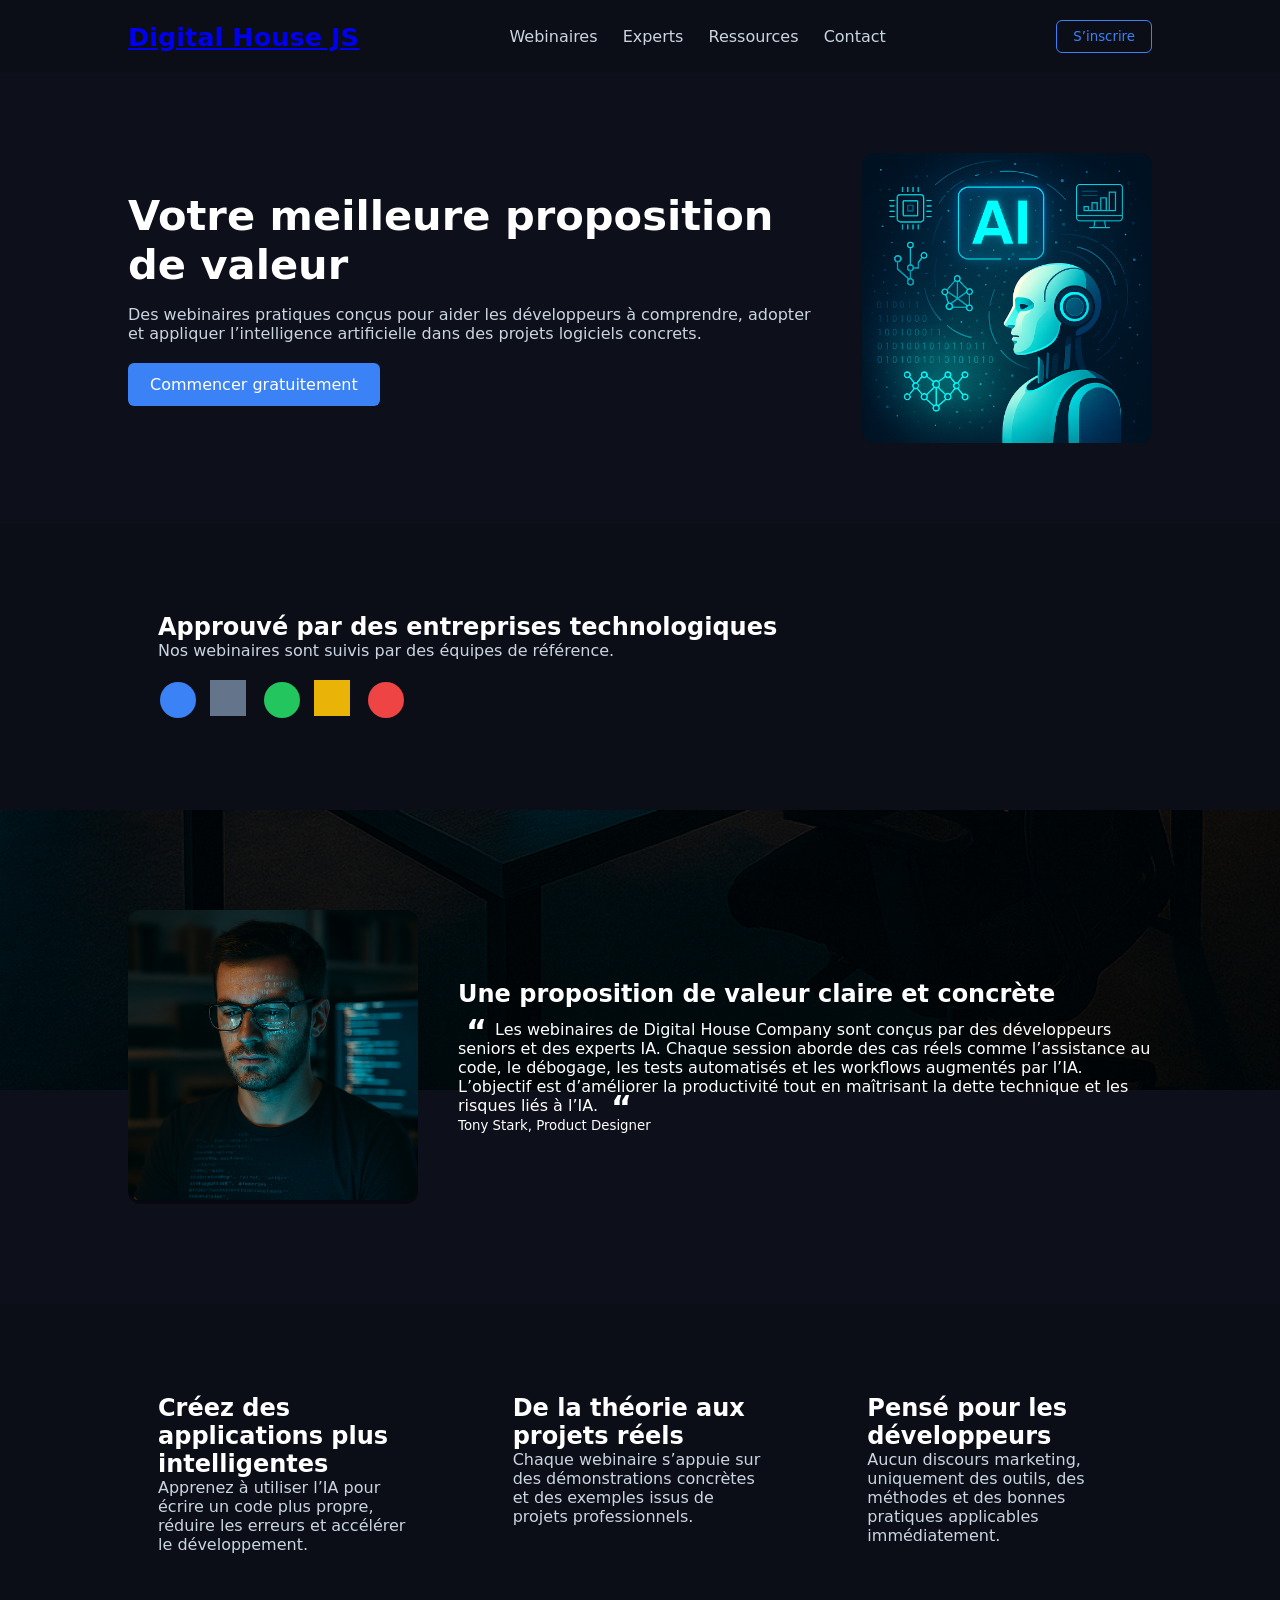
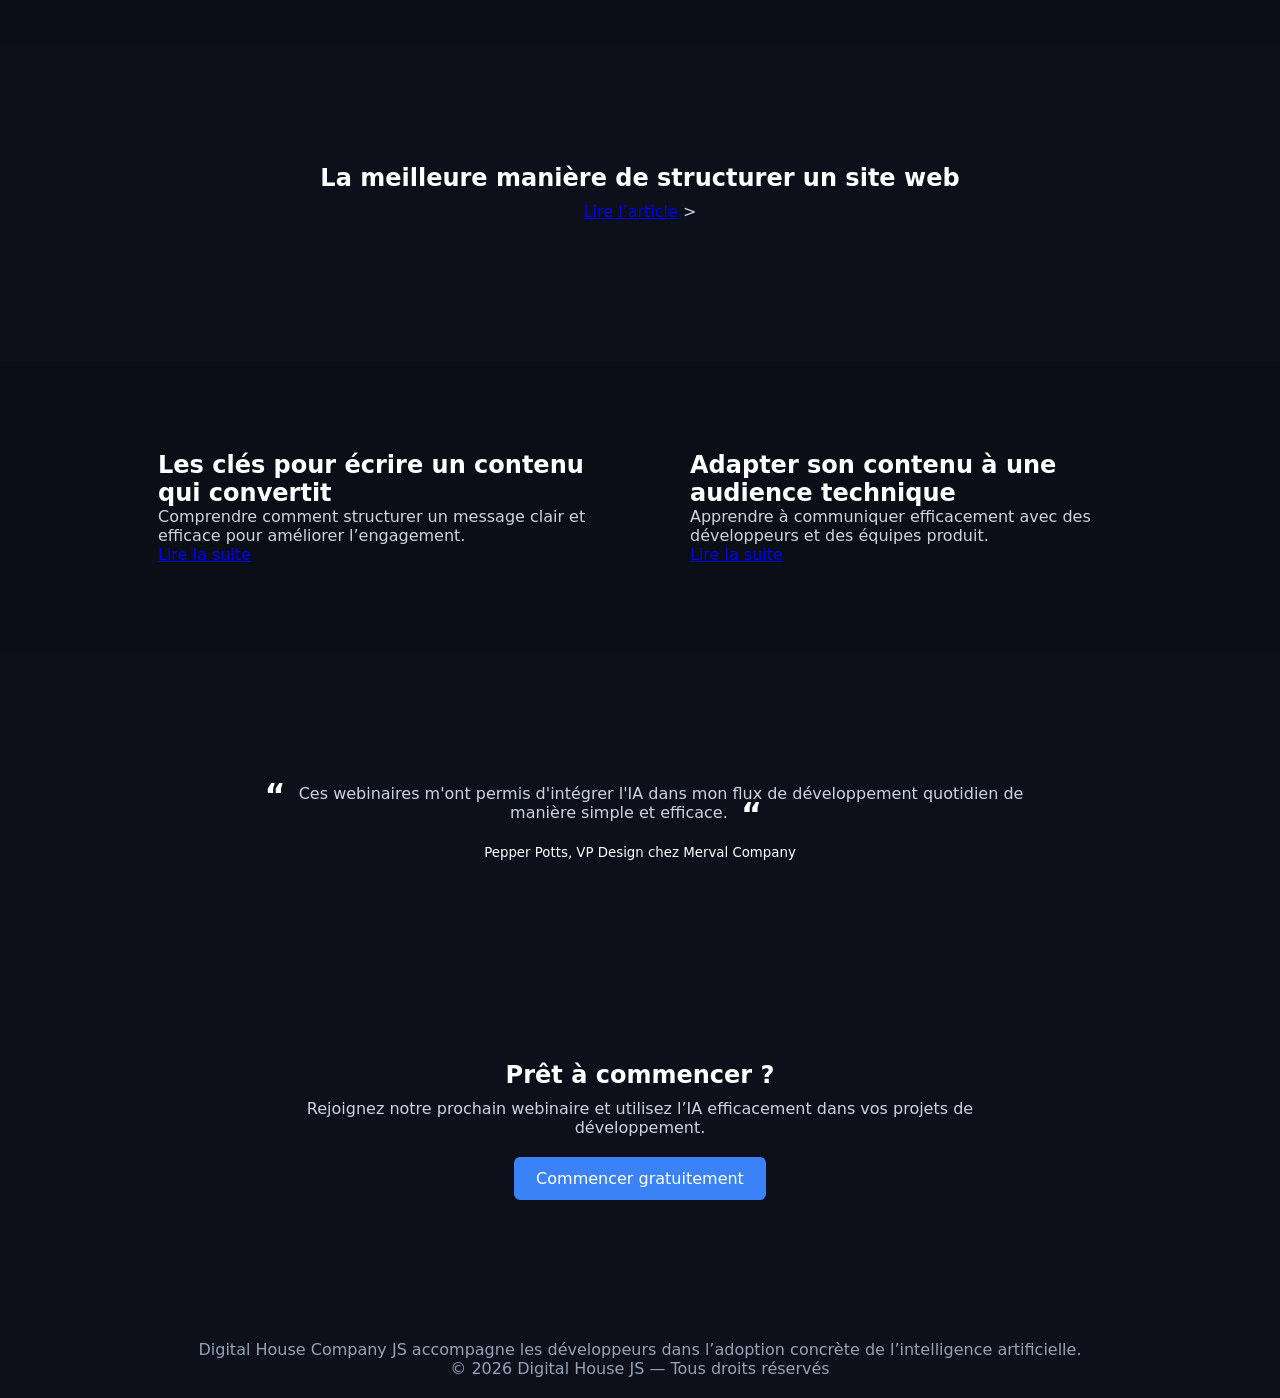
<file: index.html>
<!DOCTYPE html>
<html lang="fr">
<head>
    <meta charset="UTF-8">
    <meta name="viewport" content="width=device-width, initial-scale=1.0">
    <link rel="stylesheet" href="style.css">
    <title>Digital House JS</title>
</head>
<body>

    <header class="header">
        <a class="logo" href="index.html">Digital House JS</a>

        <nav class="nav_links">
            <a href="webinaires.html">Webinaires</a>
            <a href="experts.html">Experts</a>
            <a href="ressources.html">Ressources</a>
            <a href="contact.html">Contact</a>
        </nav>

        <a href="inscription.html"><button class="btn_login">S’inscrire </button></a>
    </header>

    <section class="hero">
        <div class="hero_content">
            <h1>Votre meilleure proposition de valeur</h1>
            <p>Des webinaires pratiques conçus pour aider les développeurs à comprendre, adopter et appliquer l’intelligence artificielle dans des projets logiciels concrets.</p>
            <a href="inscription.html"><button class="btn_trial">Commencer gratuitement</button></a>
        </div>

        <div class="hero_img">
            <img src="assets/photo1.png" alt="Illustration IA">
        </div>
    </section>

    <section class="features">
        <div class="feature">
            <h2>Approuvé par des entreprises technologiques</h2>
            <p>Nos webinaires sont suivis par des équipes de référence.</p>

            <div class="logos">
                <svg width="40" height="40"><circle cx="20" cy="20" r="18" fill="#3b82f6"/></svg>
                <svg width="40" height="40"><rect width="36" height="36" fill="#64748b"/></svg>
                <svg width="40" height="40"><circle cx="20" cy="20" r="18" fill="#22c55e"/></svg>
                <svg width="40" height="40"><rect width="36" height="36" fill="#eab308"/></svg>
                <svg width="40" height="40"><circle cx="20" cy="20" r="18" fill="#ef4444"/></svg>
            </div>
        </div>
    </section>

    <section class="highlight">
        <div class="highlight_img">
            <img src="assets/photo2.png" alt="Développeur IA">
        </div>

        <div class="highlight_text">
            <h2>Une proposition de valeur claire et concrète</h2>
            <p>
                <span class="big_quote">“</span>Les webinaires de Digital House Company sont conçus par des développeurs seniors et des experts IA. Chaque session aborde des cas réels comme l’assistance au code, le débogage, les tests automatisés et les workflows augmentés par l’IA.</p>
            <p>L’objectif est d’améliorer la productivité tout en maîtrisant la dette technique et les risques liés à l’IA.
                <span class="big_quote">“</span></p>
            <small>Tony Stark, Product Designer</small>
        </div>
    </section>

    <section class="features">
        <div class="feature">
            <h2>Créez des applications plus intelligentes</h2>
            <p>Apprenez à utiliser l’IA pour écrire un code plus propre, réduire les erreurs et accélérer le développement.</p>
        </div>

        <div class="feature">
            <h2>De la théorie aux projets réels</h2>
            <p>Chaque webinaire s’appuie sur des démonstrations concrètes et des exemples issus de projets professionnels.</p>
        </div>

        <div class="feature">
            <h2>Pensé pour les développeurs</h2>
            <p>Aucun discours marketing, uniquement des outils, des méthodes et des bonnes pratiques applicables immédiatement.</p>
        </div>
    </section>

    <section class="cta">
        <h2>La meilleure manière de structurer un site web</h2>
        <p><a href="#" class="open_popup" data-popup="popup-article-1">Lire l’article</a>
></p>
    </section>

    <section class="features">
        <div class="feature">
            <h2>Les clés pour écrire un contenu qui convertit</h2>
            <p>Comprendre comment structurer un message clair et efficace pour améliorer l’engagement.</p>
            <a href="#" class="open_popup" data-popup="popup-article-2">Lire la suite</a>
        </div>

        <div class="feature">
            <h2>Adapter son contenu à une audience technique</h2>
            <p>Apprendre à communiquer efficacement avec des développeurs et des équipes produit.</p>
            <a href="#" class="open_popup" data-popup="popup-article-3">Lire la suite</a>
        </div>
    </section>

    <section class="cta">
        <p>
            <span class="big_quote">“</span>
         Ces webinaires m'ont permis d'intégrer l'IA dans mon flux de développement quotidien de manière simple et efficace.
            <span class="big_quote">“</span>
        </p>
        <small> Pepper Potts, VP Design chez Merval Company</small>
    </section>

    <section class="cta">
        <h2>Prêt à commencer ?</h2>
        <p>Rejoignez notre prochain webinaire et utilisez l’IA efficacement dans vos projets de développement.</p>
        <a href="inscription.html"><button class="btn_trial">Commencer gratuitement</button></a>
    </section>


    <!-- Les popups sont cachés par défaut et affichés dynamiquement grâce au JavaScript lorsque l’utilisateur clique sur un lien. -->

    <div id="popup-article-1" class="popup_overlay">
        <div class="popup_content">
            <span class="popup_close" data-close="popup-article-1">&times;</span>
            <h2>La meilleure manière de structurer un site web</h2>
            <p>
                Lorem ipsum dolor sit amet consectetur adipisicing elit. Ea magnam quisquam animi veritatis quaerat exercitationem, pariatur blanditiis dolore perferendis hic debitis at accusantium qui tempore. Itaque inventore nam necessitatibus repellendus. Lorem, ipsum dolor sit amet consectetur adipisicing elit. Blanditiis, praesentium. Nesciunt maxime consequuntur praesentium architecto aliquid quis repellendus, similique fugit aliquam a culpa fuga sit temporibus quidem laboriosam incidunt. Sed.<br>
                Lorem ipsum dolor sit, amet consectetur adipisicing elit. Sit consequatur voluptatum molestias accusamus vitae illum, sunt eaque? A quae deserunt porro eum aliquam rem reiciendis quas quis ad, omnis necessitatibus.
            </p>
        </div>
    </div>

    <div id="popup-article-2" class="popup_overlay">
        <div class="popup_content">
            <span class="popup_close" data-close="popup-article-2">&times;</span>
            <h2>Les clés pour écrire un contenu qui convertit</h2>
            <p>
                Lorem ipsum dolor sit amet consectetur adipisicing elit. Quod pariatur eum autem dolores maiores. Ipsa veritatis distinctio, amet perspiciatis officiis sit, aperiam, delectus corrupti at minima ea expedita iusto enim. Lorem ipsum dolor sit amet, consectetur adipisicing elit. Sed tempore pariatur labore! Repudiandae, reiciendis saepe ad optio numquam adipisci culpa. Minus voluptatibus aliquam, facere voluptatum optio odit. Amet, nesciunt unde!
            </p>
        </div>
    </div>

    <div id="popup-article-3" class="popup_overlay">
        <div class="popup_content">
            <span class="popup_close" data-close="popup-article-3">&times;</span>
            <h2>Adapter son contenu à une audience technique</h2>
            <p>
                Lorem ipsum dolor sit amet consectetur adipisicing elit. Doloremque placeat quis et, at veniam nam eius sequi pariatur modi nostrum quo neque necessitatibus deleniti architecto quaerat officia beatae autem optio?
            </p>
        </div>
    </div>


    <footer class="footer">
        <p>Digital House Company JS accompagne les développeurs dans l’adoption concrète de l’intelligence artificielle.</p>
        <p>© 2026 Digital House JS — Tous droits réservés</p>
    </footer>

    <script src="script.js"></script>

</body>
</html>
</file>
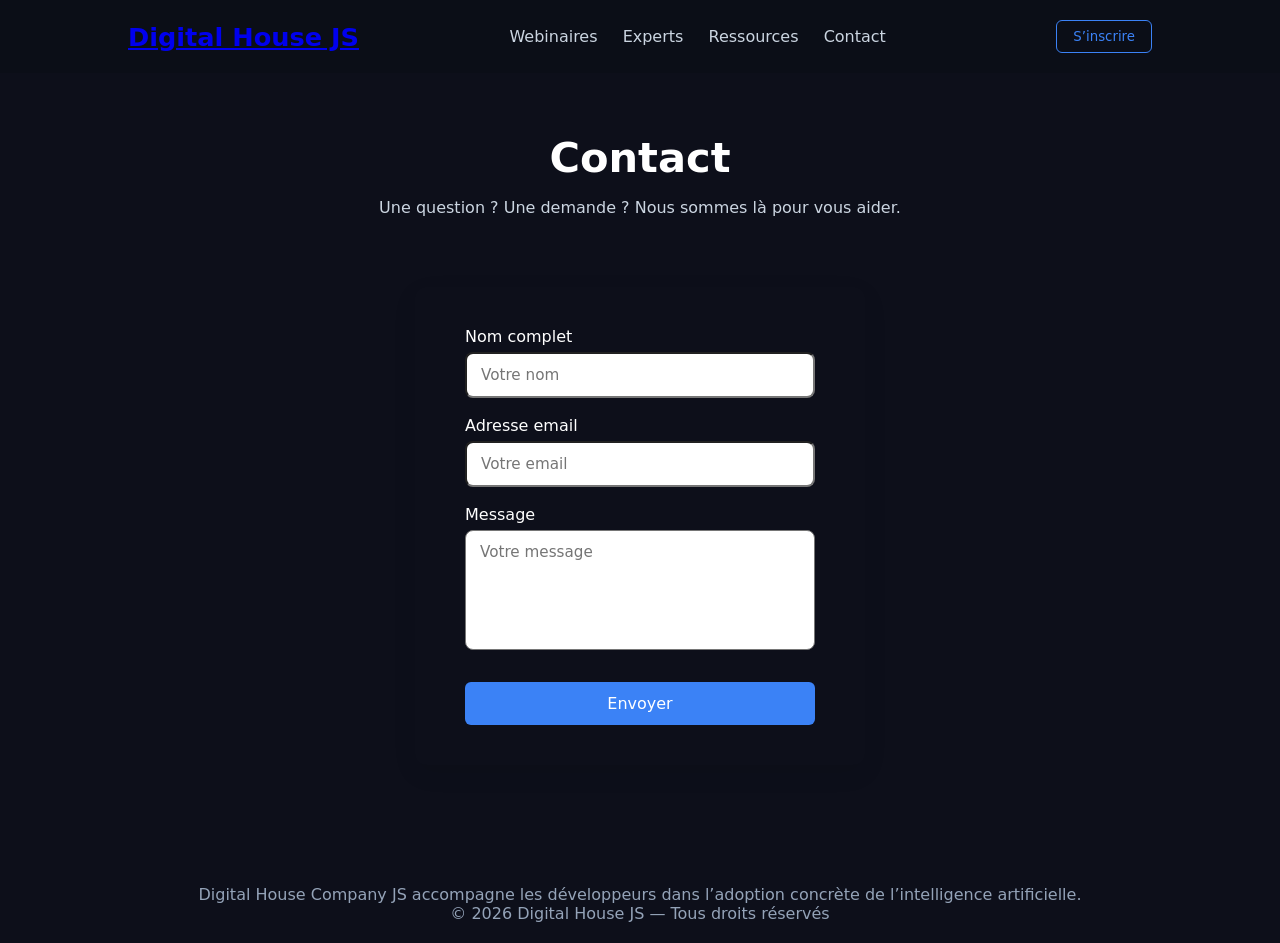
<file: contact.html>
<!DOCTYPE html>
<html lang="fr">
<head>
    <meta charset="UTF-8">
    <meta name="viewport" content="width=device-width, initial-scale=1.0">
    <title>Contact Digital House JS</title>
    <link rel="stylesheet" href="style.css">
</head>
<body>

<header class="header">
    <a class="logo" href="index.html">Digital House JS</a>

    <nav class="nav_links">
        <a href="webinaires.html">Webinaires</a>
        <a href="experts.html">Experts</a>
        <a href="ressources.html">Ressources</a>
        <a href="contact.html">Contact</a>
    </nav>

    <a href="inscription.html"><button class="btn_login">S’inscrire</button></a>
</header>

<section class="hero small_hero">
    <div class="hero_content">
        <h1>Contact</h1>
        <p>Une question ? Une demande ? Nous sommes là pour vous aider.</p>
    </div>
</section>

<section class="form_section">
    <form class="inscription_form">

        <div class="form_group">
            <label for="nom">Nom complet</label>
            <input type="text" id="nom" placeholder="Votre nom" required>
        </div>

        <div class="form_group">
            <label for="email">Adresse email</label>
            <input type="email" id="email" placeholder="Votre email" required>
        </div>

        <div class="form_group">
            <label for="message">Message</label>
            <textarea id="message" placeholder="Votre message" required></textarea>
        </div>

        <button type="submit" class="btn_trial">Envoyer</button>
    </form>
</section>

<footer class="footer">
    <p>Digital House Company JS accompagne les développeurs dans l’adoption concrète de l’intelligence artificielle.</p>
    <p>© 2026 Digital House JS — Tous droits réservés</p>
</footer>

</body>
</html>
</file>
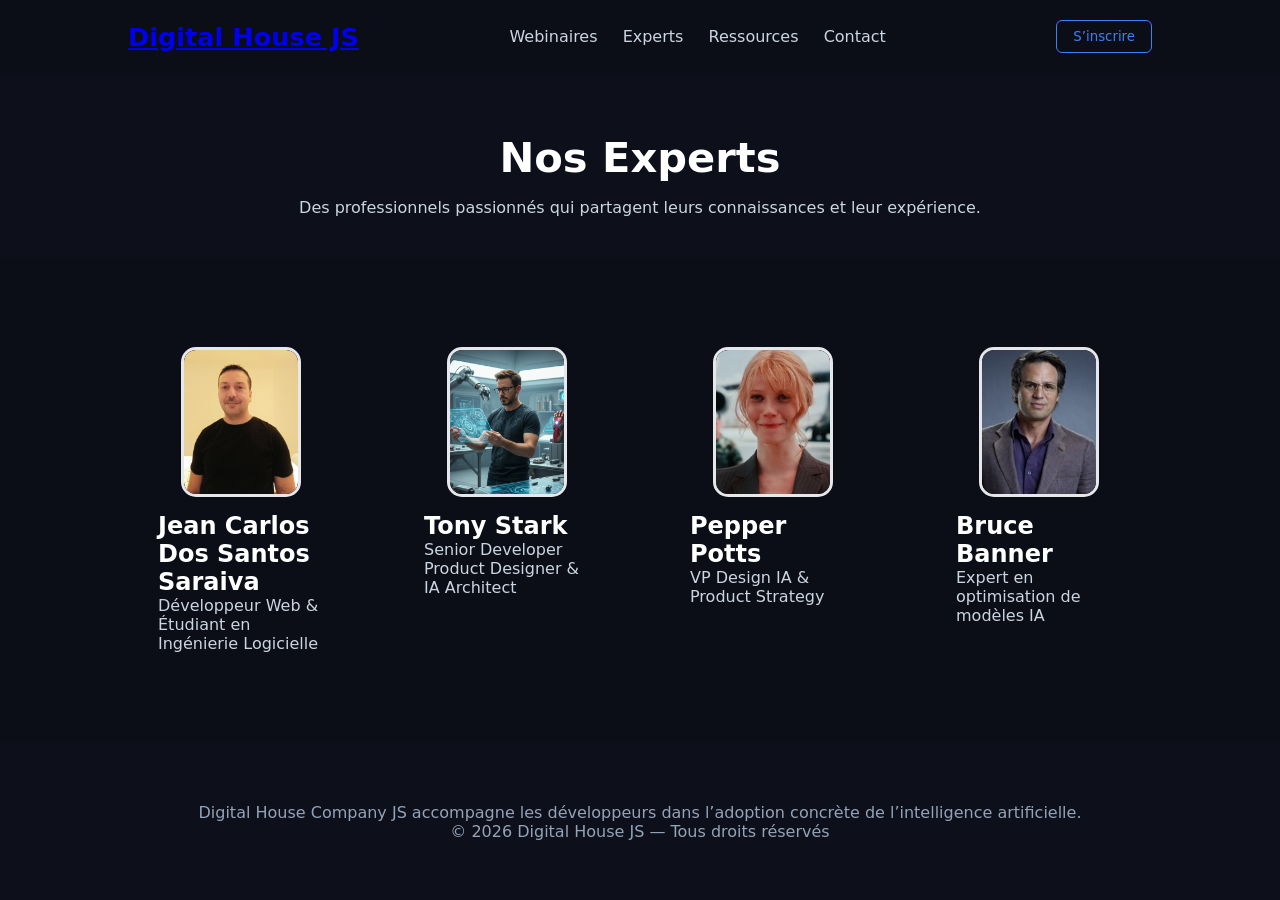
<file: experts.html>
<!DOCTYPE html>
<html lang="fr">
<head>
    <meta charset="UTF-8">
    <meta name="viewport" content="width=device-width, initial-scale=1.0">
    <title>Experts – Digital House JS</title>
    <link rel="stylesheet" href="style.css">
</head>
<body>

<header class="header">
    <a class="logo" href="index.html">Digital House JS</a>

    <nav class="nav_links">
        <a href="webinaires.html">Webinaires</a>
        <a href="experts.html">Experts</a>
        <a href="ressources.html">Ressources</a>
        <a href="contact.html">Contact</a>
    </nav>

    <a href="inscription.html"><button class="btn_login">S’inscrire</button></a>
</header>

<section class="hero small_hero">
    <div class="hero_content">
        <h1>Nos Experts</h1>
        <p>Des professionnels passionnés qui partagent leurs connaissances et leur expérience.</p>
    </div>
</section>

<section class="features">

    <!-- JEAN -->
    <div class="feature">
        <div class="expert_photo">
            <img src="assets/experts/jean.jpg" alt="Jean Carlos">
        </div>
        <h2>Jean Carlos Dos Santos Saraiva</h2>
        <p>Développeur Web & Étudiant en Ingénierie Logicielle</p>
    </div>

    <!-- TONY -->
    <div class="feature">
        <div class="expert_photo">
            <img src="assets/experts/tony.png" alt="Tony Stark">
        </div>
        <h2>Tony Stark</h2>
        <p>Senior Developer Product Designer & IA Architect</p>
    </div>

    <!-- PEPPER -->
    <div class="feature">
        <div class="expert_photo">
            <img src="assets/experts/pepper.jpg" alt="Pepper Potts">
        </div>
        <h2>Pepper Potts</h2>
        <p>VP Design IA & Product Strategy</p>
    </div>

    <!-- BANNER -->
    <div class="feature">
        <div class="expert_photo">
            <img src="assets/experts/banner.jpg" alt="Bruce Banner">
        </div>
        <h2>Bruce Banner</h2>
        <p>Expert en optimisation de modèles IA</p>
    </div>

</section>

<footer class="footer">
    <p>Digital House Company JS accompagne les développeurs dans l’adoption concrète de l’intelligence artificielle.</p>
    <p>© 2026 Digital House JS — Tous droits réservés</p>
</footer>

</body>
</html>
</file>
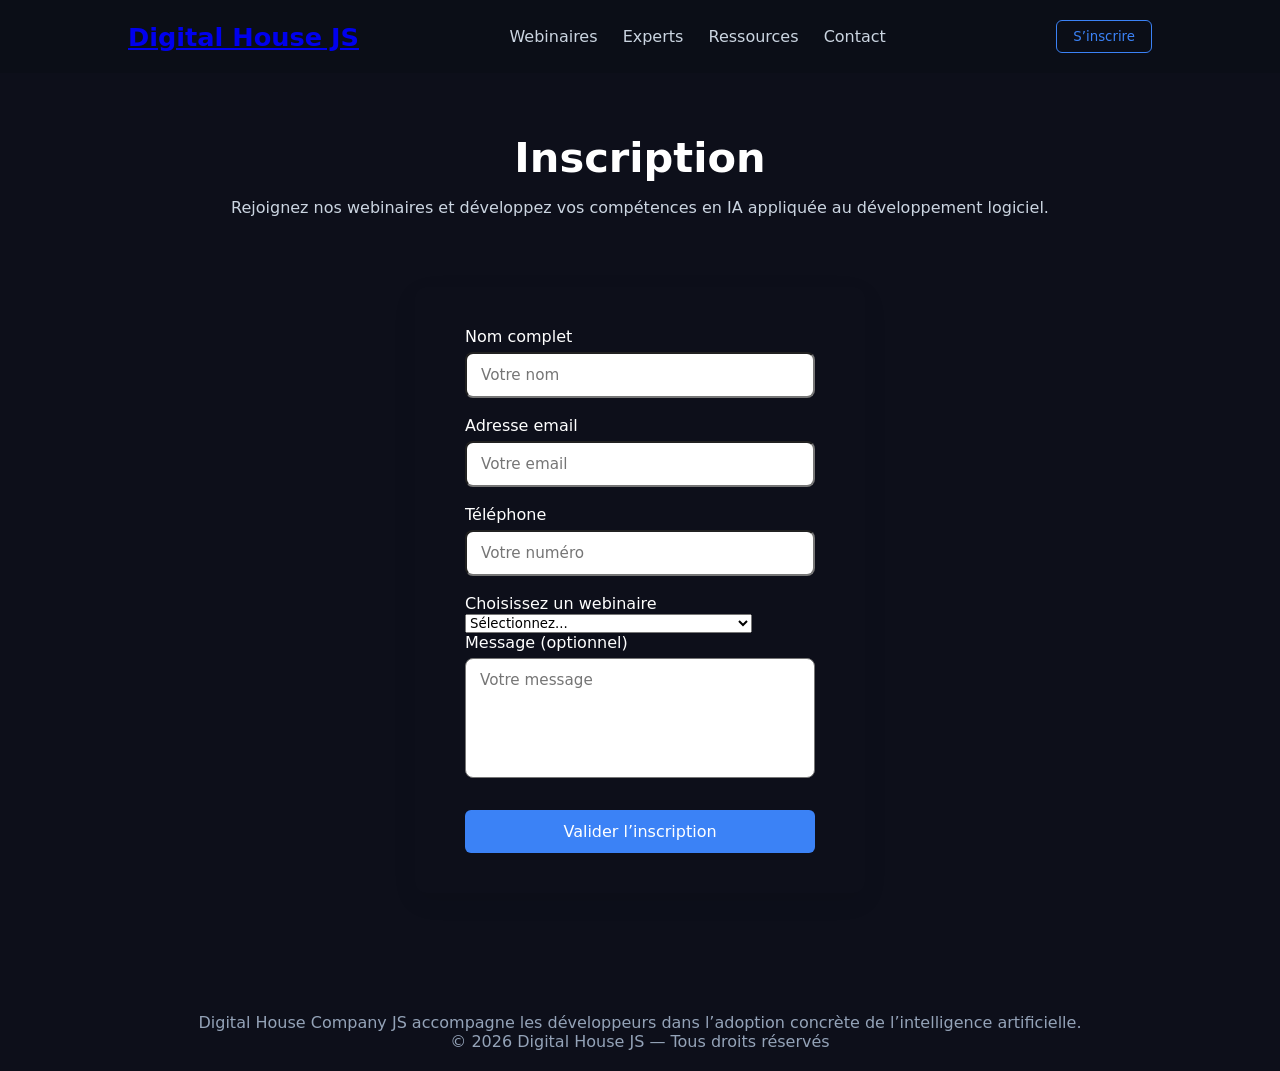
<file: inscription.html>
<!DOCTYPE html>
<html lang="fr">
<head>
    <meta charset="UTF-8">
    <meta name="viewport" content="width=device-width, initial-scale=1.0">
    <title>Inscription Digital House JS</title>
    <link rel="stylesheet" href="style.css">
</head>
<body>

<header class="header">
    <a class="logo" href="index.html">Digital House JS</a>

    <nav class="nav_links">
        <a href="webinaires.html">Webinaires</a>
        <a href="experts.html">Experts</a>
        <a href="ressources.html">Ressources</a>
        <a href="contact.html">Contact</a>
    </nav>

    <a href="inscription.html"><button class="btn_login">S’inscrire</button></a>
</header>

<section class="hero small_hero">
    <div class="hero_content">
        <h1>Inscription</h1>
        <p>Rejoignez nos webinaires et développez vos compétences en IA appliquée au développement logiciel.</p>
    </div>
</section>

<section class="form_section">
    <form class="inscription_form">

        <div class="form_group">
            <label for="nom">Nom complet</label>
            <input type="text" id="nom" placeholder="Votre nom" required>
        </div>

        <div class="form_group">
            <label for="email">Adresse email</label>
            <input type="email" id="email" placeholder="Votre email" required>
        </div>

        <div class="form_group">
            <label for="telephone">Téléphone</label>
            <input type="text" id="telephone" placeholder="Votre numéro">
        </div>

        <div class="form_group">
            <label for="webinaire">Choisissez un webinaire</label>
            <select id="webinaire" required>
                <option value="">Sélectionnez...</option>
                <option value="intro">Introduction à l’IA pour développeurs</option>
                <option value="avancé">Techniques avancées et automatisation</option>
                <option value="expert">IA appliquée aux projets réels</option>
            </select>
        </div>

        <div class="form_group">
            <label for="message">Message (optionnel)</label>
            <textarea id="message" placeholder="Votre message"></textarea>
        </div>

        <button type="submit" class="btn_trial">Valider l’inscription</button>
    </form>
</section>

<footer class="footer">
    <p>Digital House Company JS accompagne les développeurs dans l’adoption concrète de l’intelligence artificielle.</p>
    <p>© 2026 Digital House JS — Tous droits réservés</p>
</footer>

</body>
</html>
</file>
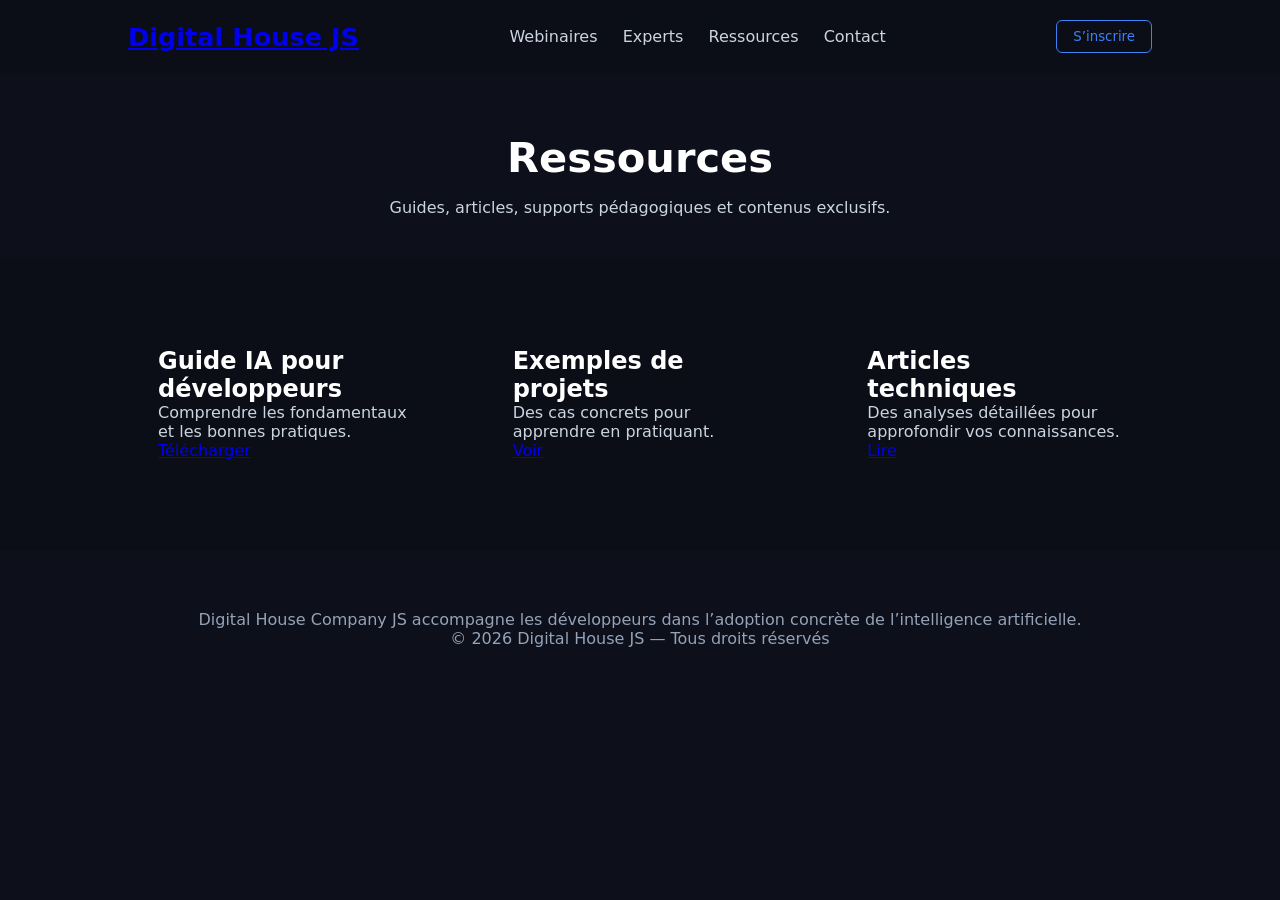
<file: ressources.html>
<!DOCTYPE html>
<html lang="fr">
<head>
    <meta charset="UTF-8">
    <meta name="viewport" content="width=device-width, initial-scale=1.0">
    <title>Ressources Digital House JS</title>
    <link rel="stylesheet" href="style.css">
</head>
<body>

<header class="header">
    <a class="logo" href="index.html">Digital House JS</a>

    <nav class="nav_links">
        <a href="webinaires.html">Webinaires</a>
        <a href="experts.html">Experts</a>
        <a href="ressources.html">Ressources</a>
        <a href="contact.html">Contact</a>
    </nav>

    <a href="inscription.html"><button class="btn_login">S’inscrire</button></a>
</header>

<section class="hero small_hero">
    <div class="hero_content">
        <h1>Ressources</h1>
        <p>Guides, articles, supports pédagogiques et contenus exclusifs.</p>
    </div>
</section>

<section class="features">
    <div class="feature">
        <h2>Guide IA pour développeurs</h2>
        <p>Comprendre les fondamentaux et les bonnes pratiques.</p>
        <a href="#">Télécharger</a>
    </div>

    <div class="feature">
        <h2>Exemples de projets</h2>
        <p>Des cas concrets pour apprendre en pratiquant.</p>
        <a href="#">Voir</a>
    </div>

    <div class="feature">
        <h2>Articles techniques</h2>
        <p>Des analyses détaillées pour approfondir vos connaissances.</p>
        <a href="#">Lire</a>
    </div>
</section>

<footer class="footer">
    <p>Digital House Company JS accompagne les développeurs dans l’adoption concrète de l’intelligence artificielle.</p>
    <p>© 2026 Digital House JS — Tous droits réservés</p>
</footer>

</body>
</html>
</file>
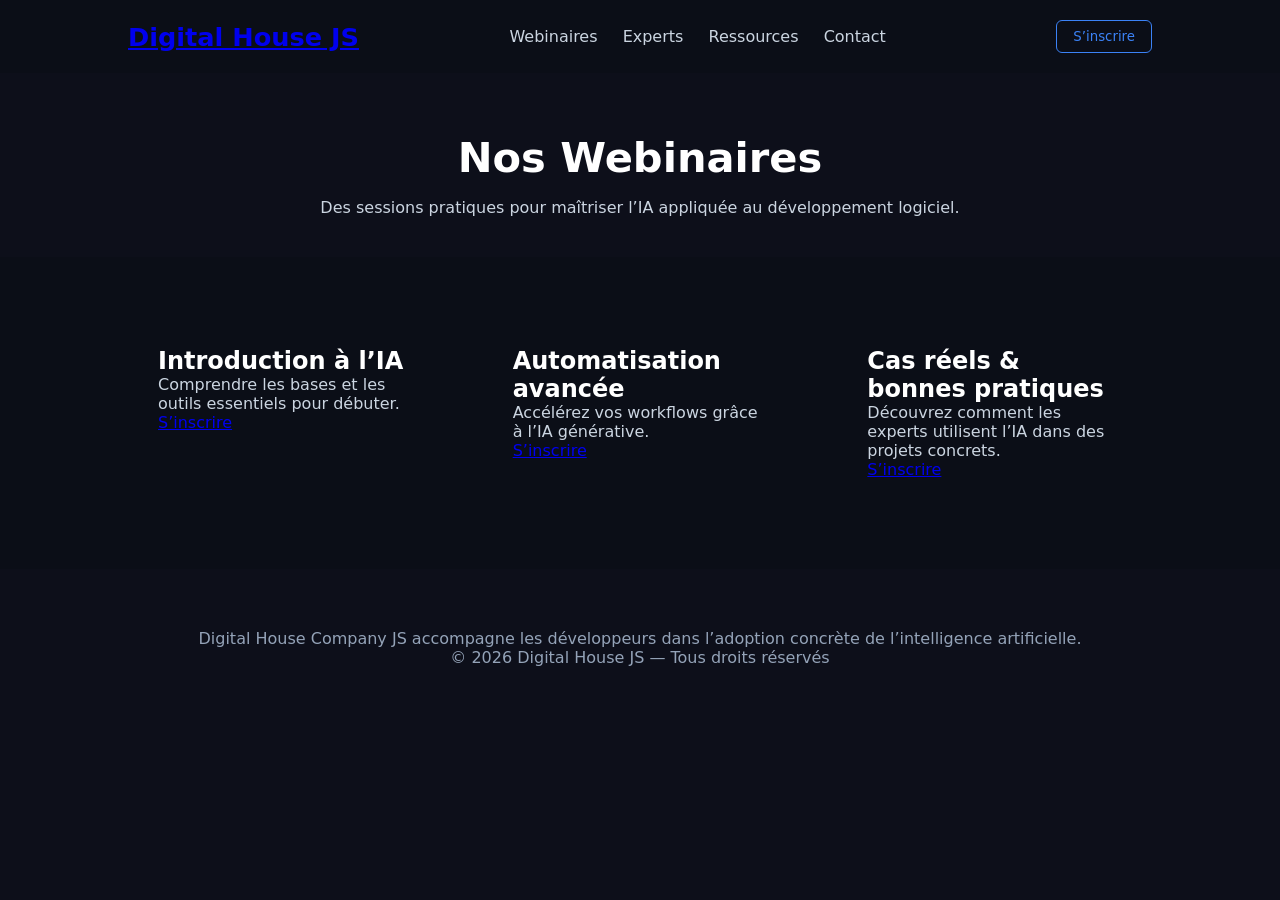
<file: webinaires.html>
<!DOCTYPE html>
<html lang="fr">
<head>
    <meta charset="UTF-8">
    <meta name="viewport" content="width=device-width, initial-scale=1.0">
    <title>Webinaires Digital House JS</title>
    <link rel="stylesheet" href="style.css">
</head>
<body>

<header class="header">
    <a class="logo" href="index.html">Digital House JS</a>

    <nav class="nav_links">
        <a href="webinaires.html">Webinaires</a>
        <a href="experts.html">Experts</a>
        <a href="ressources.html">Ressources</a>
        <a href="contact.html">Contact</a>
    </nav>

    <a href="inscription.html"><button class="btn_login">S’inscrire</button></a>
</header>

<section class="hero small_hero">
    <div class="hero_content">
        <h1>Nos Webinaires</h1>
        <p>Des sessions pratiques pour maîtriser l’IA appliquée au développement logiciel.</p>
    </div>
</section>

<section class="features">
    <div class="feature">
        <h2>Introduction à l’IA</h2>
        <p>Comprendre les bases et les outils essentiels pour débuter.</p>
        <a href="inscription.html">S’inscrire</a>
    </div>

    <div class="feature">
        <h2>Automatisation avancée</h2>
        <p>Accélérez vos workflows grâce à l’IA générative.</p>
        <a href="inscription.html">S’inscrire</a>
    </div>

    <div class="feature">
        <h2>Cas réels & bonnes pratiques</h2>
        <p>Découvrez comment les experts utilisent l’IA dans des projets concrets.</p>
        <a href="inscription.html">S’inscrire</a>
    </div>
</section>

<footer class="footer">
    <p>Digital House Company JS accompagne les développeurs dans l’adoption concrète de l’intelligence artificielle.</p>
    <p>© 2026 Digital House JS — Tous droits réservés</p>
</footer>

</body>
</html>
</file>
<file: style.css>
* {
    margin: 0;
    padding: 0;
    box-sizing: border-box;
    font-family: system-ui, sans-serif;
}

body {
    background: #0d0f1a;
    color: #ffffff;
}

.header {
    padding: 20px 10%;
    display: flex;
    justify-content: space-between;
    align-items: center;
    background: #0b0e17;
}

.logo {
    font-size: 1.6rem;
    font-weight: 700;
}

.nav_links a {
    margin-right: 20px;
    color: #cbd5e1;
    text-decoration: none;
}

.nav_links a:hover {
    color: #3b82f6;
}

.btn_login {
    background: transparent;
    border: 1px solid #3b82f6;
    color: #3b82f6;
    padding: 8px 16px;
    border-radius: 6px;
    cursor: pointer;
}

.btn_login:hover {
    border-color: #39ff14;
    color: #39ff14;
    box-shadow: 0 0 8px #39ff14;
}


.hero {
    padding: 80px 10%;
    display: flex;
    align-items: center;
    gap: 40px;
}

.hero_content h1 {
    font-size: 2.6rem;
    margin-bottom: 16px;
}

.hero_content p {
    color: #cbd5e1;
    margin-bottom: 20px;
}

.btn_trial {
    background: #3b82f6;
    border: none;
    padding: 12px 22px;
    border-radius: 6px;
    color: white;
    cursor: pointer;
    font-size: 1rem;
}

.btn_trial:hover {
    background: #2563eb;
}

.hero_img {
    border-radius: 12px;
    display: flex;
    justify-content: center;
    align-items: center;
}

img { 
    max-width: 290px; 
    height: auto; 
    border-radius: 12px;
    object-fit: cover; 
}

.features {
    background: #0b0e17;
    padding: 60px 10%;
    display: flex;
    justify-content: space-around;
    gap: 40px;
}

.feature {
    padding: 30px;
    border-radius: 12px;
    flex: 1;
}

.feature p {
    color: #cbd5e1;
}

.logos {
    display: flex;
    gap: 12px;
    margin-top: 20px;
}

/* PARALLAX */
.highlight {
    background-image: url('assets/img_paralax.png'); 
    background-attachment: fixed;
    background-position: center;
    background-repeat: no-repeat;
    background-size: cover;
    padding: 100px 10%;
    display: flex;
    align-items: center;
    gap: 40px;
    color: white;
}

.highlight_img {
    background: rgba(0,0,0,0.4);
    border-radius: 12px;
}

.highlight_text h2 {
    margin-bottom: 12px;
    color: #ffffff;
}

.highlight-text p {
    color: #e0e7ff;
}

.big_quote { font-size: 2rem; 
    color: #ffffff; 
    font-weight: bold; 
    line-height: 0; 
    vertical-align: middle; 
    margin: 8px; }


.highlight_text h2 {
    margin-bottom: 12px;
}

.cta {
    text-align: center;
    padding: 80px 10%;
    border-radius: 12px;
    margin: 40px 10%;
}

.cta p {
    color: #cbd5e1;
    margin: 10px 0 20px;
}

.article_link {
    color: #3b82f6;
    text-decoration: underline;
}

.expert_photo {
    width: 120px;
    height: 150px;
    margin: 0 auto 15px;
    border-radius: 15px;
    overflow: hidden;
    border: 3px solid #e5e7eb;
}

.expert_photo img {
    width: 100%;
    height: 100%;
    object-fit: cover;
}

.form_section {
    display: flex;
    justify-content: center;
    align-items: center;
    padding: 60px 20px;
}

.inscription_form {
    padding: 40px 50px;
    max-width: 450px;
    width: 100%;
    border-radius: 12px;
    box-shadow: 0 8px 25px rgba(0,0,0,0.08);
}

.hero.small_hero {
    display: flex;
    justify-content: center;
    align-items: center;
    text-align: center;
    padding: 60px 20px;
}

.hero.small_hero {
    padding-bottom: 20px;
}

.hero.small_hero .hero_content {
    text-align: center;
}

.form_section {
    padding-top: 30px;
}

.inscription_form input, .inscription_form textarea {
    width: 100%;
    padding: 12px 14px;
    border-radius: 8px;
    margin-top: 6px;
    margin-bottom: 18px;
    font-size: 0.95rem;
}

.inscription_form textarea {
    height: 120px;
    resize: none;
}

.inscription_form .btn_trial {
    width: 100%;
    margin-top: 10px;
}


.footer {
    text-align: center;
    padding: 20px;
    color: #94a3b8;
    margin-top: 40px;
}

/* Overlay du popup : caché par défaut, couvre toute la page */
.popup_overlay {
    position: fixed;
    top: 0;
    left: 0;
    width: 100%;
    height: 100%;
    background: rgba(0,0,0,0.55);
    display: none;
    justify-content: center;
    align-items: center;
    padding: 20px;
    z-index: 9999;
}

/* Contenu du popup : boîte centrale avec style et animation */
.popup_content {
    background: #fff;
    padding: 30px 40px;
    max-width: 600px;
    width: 100%;
    border-radius: 12px;
    box-shadow: 0 10px 30px rgba(0,0,0,0.15);
    position: relative;
    animation: popupFade 0.5s ease;
}


.popup_content h2, .popup_content p {
    color: #111 ;
}


/* Btn close popup */
.popup_close {
    position: absolute;
    top: 12px;
    right: 18px;
    font-size: 28px;
    cursor: pointer;
    color: #333;
}

/* Animation d’ouverture : fade + léger zoom */
@keyframes popupFade {
    from { opacity: 0; transform: scale(0.95); }
    to { opacity: 1; transform: scale(1); }
}


/* responsivité */

/* Tablets */
@media (max-width: 900px) {

    .hero {
        flex-direction: column;
        text-align: center;
        padding: 60px 5%;
    }

    .hero_img img {
        max-width: 220px;
    }

    .features {
        flex-direction: column;
        gap: 30px;
        padding: 40px 5%;
    }

    .feature {
        text-align: center;
    }

    .highlight {
        flex-direction: column;
        text-align: center;
        padding: 80px 5%;
    }

    .highlight_img img {
        max-width: 250px;
    }

    .cta {
        margin: 40px 5%;
        padding: 60px 5%;
    }
}

/* Mobile */
@media (max-width: 600px) {

    .header {
        padding: 15px 5%;
        flex-direction: column;
        gap: 12px;
        text-align: center;
    }

    .nav_links a {
        margin-right: 10px;
    }

    .hero_content h1 {
        font-size: 2rem;
    }

    .feature {
        padding: 20px;
    }

    .popup_content {
        padding: 20px;
        max-width: 90%;
    }

    .inscription_form {
        padding: 30px 25px;
    }

    .footer {
        padding: 15px;
        font-size: 0.9rem;
    }
}
</file>
